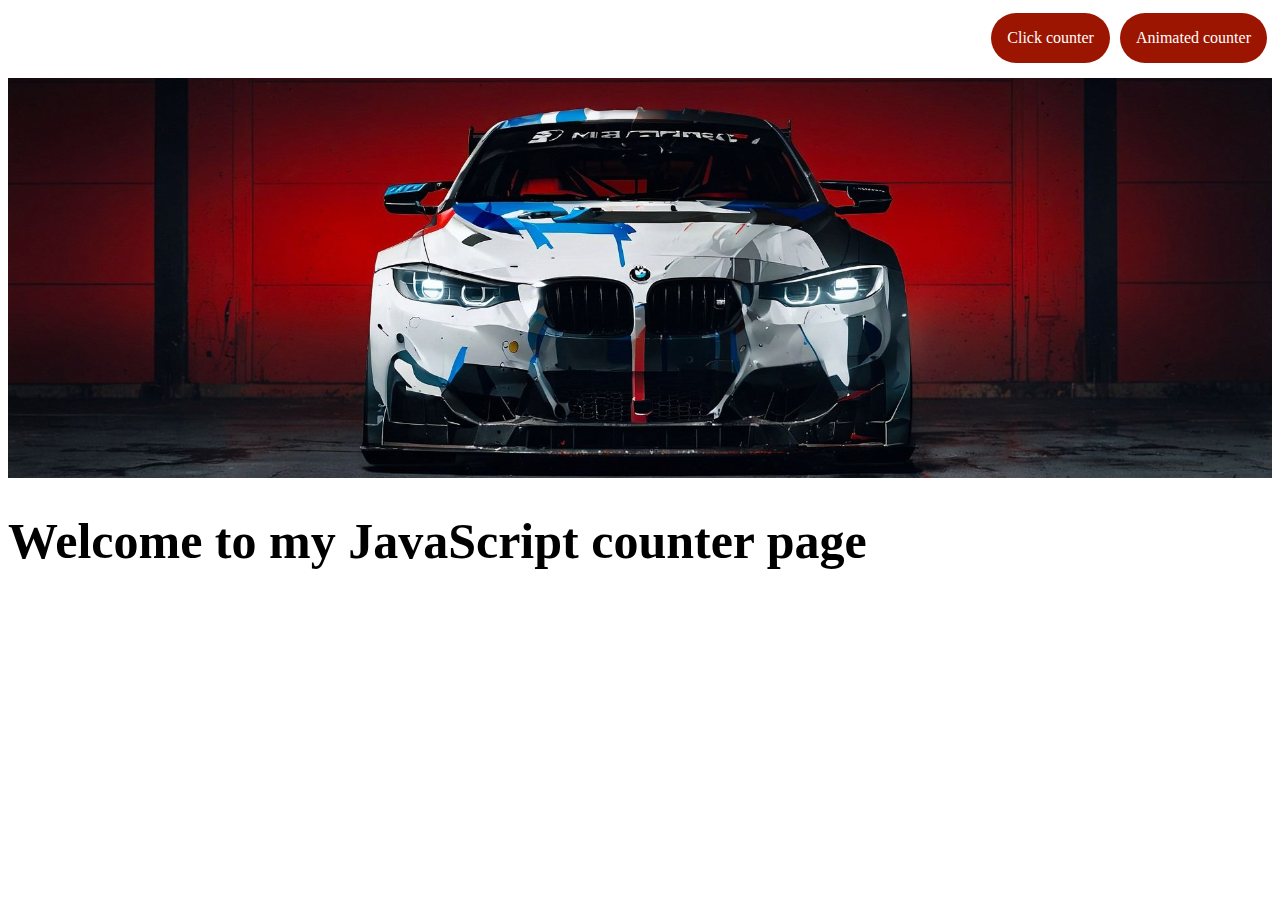
<file: index.html>
<HTML>
<HEAD>
<META CHARSET="UTF-8">
<META NAME="VIEWPORT" CONTENT="WEIDTH= WEIDTH-DEVICE, INITIAL-SCALE=1.0">
<LINK REL="STYLESHEET" HREF="deco.css">
<link rel="preconnect" href="https://fonts.gstatic.com" crossorigin>
<link href="https://fonts.googleapis.com/css2?family=Lobster&
family=Permanent+Marker&family=Roboto+Condensed:ital,
wght@0,100..900;1,100..900&family=Tagesschrift&display=swap" rel="stylesheet">
<link rel="preconnect" href="https://fonts.googleapis.com">
<link rel="preconnect" href="https://fonts.gstatic.com" crossorigin>
<link href="https://fonts.googleapis.com/css2?family=Birthstone&
family=Delius&family=Kaushan+Script&family=David libre&family=Kenia&family=Konkhmer+Sleokchher&
family=Lobster&family=Merienda&family=Newsreader&family=Lemon&family=Permanent+Marker&family=Roboto+Condensed:ital
,wght@0,100..900;1,100..900&family=Roboto+Slab&family=Tagesschrift&display=swap" rel="stylesheet">
<TITLE>HOME</TITLE>
</HEAD>
<BODY>
    <ul>
        <li><a href="anim_counter.html">Animated counter</a></li>
        <li><a href="click_counter.html">Click counter</a></li>
    </ul>
    <div class="content"></div>
    <h1 style="font-size:50px">Welcome to my JavaScript counter page</h1>
</BODY>
</HTML>
</file>
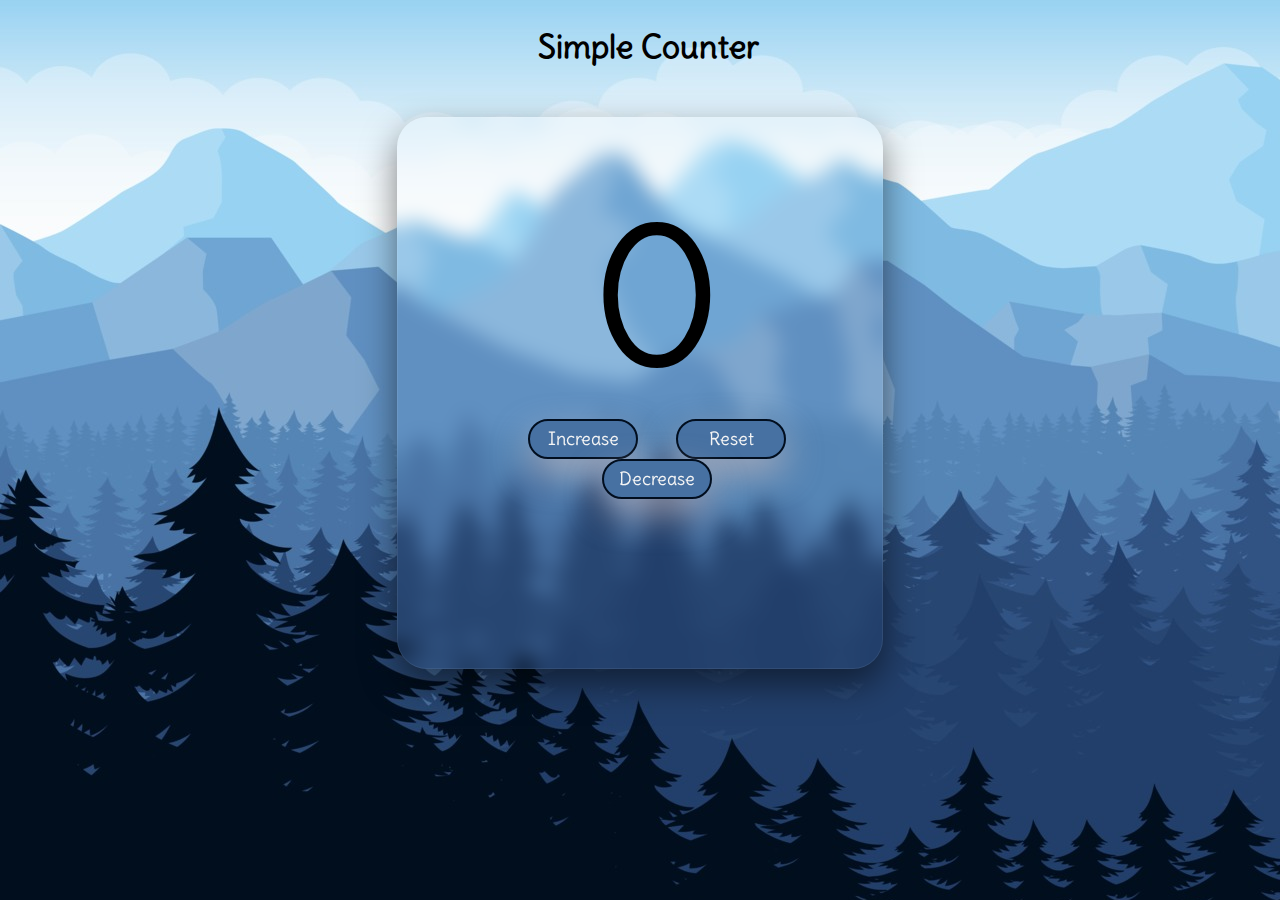
<file: click_counter.html>
<HTML>
<HEAD>
<META CHARSET="UTF-8">
<META NAME="VIEWPORT" CONTENT="WEIDTH= WEIDTH-DEVICE, INITIAL-SCALE=1.0">
<LINK REL="STYLESHEET" HREF="style.css">
<link rel="preconnect" href="https://fonts.gstatic.com" crossorigin>
<link href="https://fonts.googleapis.com/css2?family=Lobster&
family=Permanent+Marker&family=Roboto+Condensed:ital,
wght@0,100..900;1,100..900&family=Tagesschrift&display=swap" rel="stylesheet">
<link rel="preconnect" href="https://fonts.googleapis.com">
<link rel="preconnect" href="https://fonts.gstatic.com" crossorigin>
<link href="https://fonts.googleapis.com/css2?family=Birthstone&
family=Delius&family=Kaushan+Script&family=David libre&family=Kenia&family=Konkhmer+Sleokchher&
family=Lobster&family=Merienda&family=Newsreader&family=Lemon&family=Permanent+Marker&family=Roboto+Condensed:ital
,wght@0,100..900;1,100..900&family=Roboto+Slab&family=Tagesschrift&display=swap" rel="stylesheet">
<TITLE>HOME</TITLE>
</HEAD>
<BODY>
    <h1>Simple Counter</h1>
    <div>
        <label id="count_label">0</label><br>
        <button id="plus" onclick="action()">Increase</button>    
        <button id="reset" onclick="action()">Reset</button>
        <button id="minus" onclick="action()">Decrease</button><br>
        <h4 id="screen"></h4>
    </div>
    <script src="counter.js"></script>
</BODY>    
</HTML>
</file>
<file: deco.css>
ul
{
    list-style-type: none;
    margin: 0;
    padding: 0;     
    overflow:hidden;
}
li
{
    float:right;
    border-radius:50px;
   
}
li a
{
    display:block;
    color:white;
    padding:16px;
    margin:5px;
    background-color:rgb(156, 21, 1);
    text-decoration:none;
    border-radius:50px;
}
.content
{
    background-image:url("car.jpg");
    background-position:center;
    background-size:cover;
    width:100%;
    height:400px;
    margin-top:10px;
}
</file>
<file: style.css>
*
{
    padding:0;
    margin:0;
    font-family: delius;
}
body
{
    background-image: url("bg.jpg");
}
div
{
    margin:auto;
    box-shadow:0 15px 35px rgba(0 ,0, 0, 0.5);
    border:1px solid rgba(255,255,255,0.07);
    border-radius:30px;
    backdrop-filter: blur(10px);
    margin-top:50px;
    width:30%;
    height:50%;
    padding:50px;
    text-align: center;
    align-items: center;
    justify-content: center;
}
#count_label
{
    font-size:200px;
    margin-left:34px;
}
#screen
{
    margin-top:10%;
    font-size:30px;
    margin-left:10%;
}
h1
{
    margin-left:42%;
    margin-top:2%;
}
div>button
{
    margin-left:34px;
    padding:5px;
    width:110px;
    height:40px;
    border-style:solid;
    box-shadow:0 15px 35px rgba(209, 190, 190, 0.582);
    border-color:#010e1f;
    border-radius:50px;
    background-color:#4771a2;
    color:whitesmoke;
    font-size:18px;
}
button:hover
{
    background-color:#010e1f;
    box-shadow:0 15px 35px rgba(255, 255, 255, 0.737);
    color:white;
    transition-delay: 200ms;
}
@media screen and (max-width: 700px)
{
    div
    {
        width: 80%;
        height: 60%;
        padding: 20px;
    }
    #count_label
    {
        font-size:200px;
        margin-left:-40px;
        justify-content: center;
        align-items:center;
    }
    #screen
    {
        font-size:20px;
        margin-left:5px;
        margin-top:5%;
    }
    h1
    {
        margin-left:25%;
        margin-top:5%;
    }
    div>button
    {
        margin-left:5px;
        padding:10px;
        width:90px;
        height:50px;
        font-size:14px;
    }
     
}
@media screen and (max-width: 600px)
{
    div
    {
        width: 90%;
        height: 60%;
        padding: 10px;
    }
    #count_label
    {
        font-size:150px;
        margin-left:-40px;
        justify-content: center;
        align-items:center;
    }
    #screen
    {
        font-size:15px;
        margin-left:5px;
        margin-top:5%;
    }
    h1
    {
        margin-left:20%;
        margin-top:5%;
    }
    div>button
    {
        margin-left:5px;
        padding:10px;
        width:80px;
        height:40px;
        font-size:12px;
    }
     
}
@media screen and(max-width:1000px)
{
    div
    {
        width:50%;
        padding-left:5px;
    }
    div> button
    {
        margin-left:-15px;
    }
}
</file>
